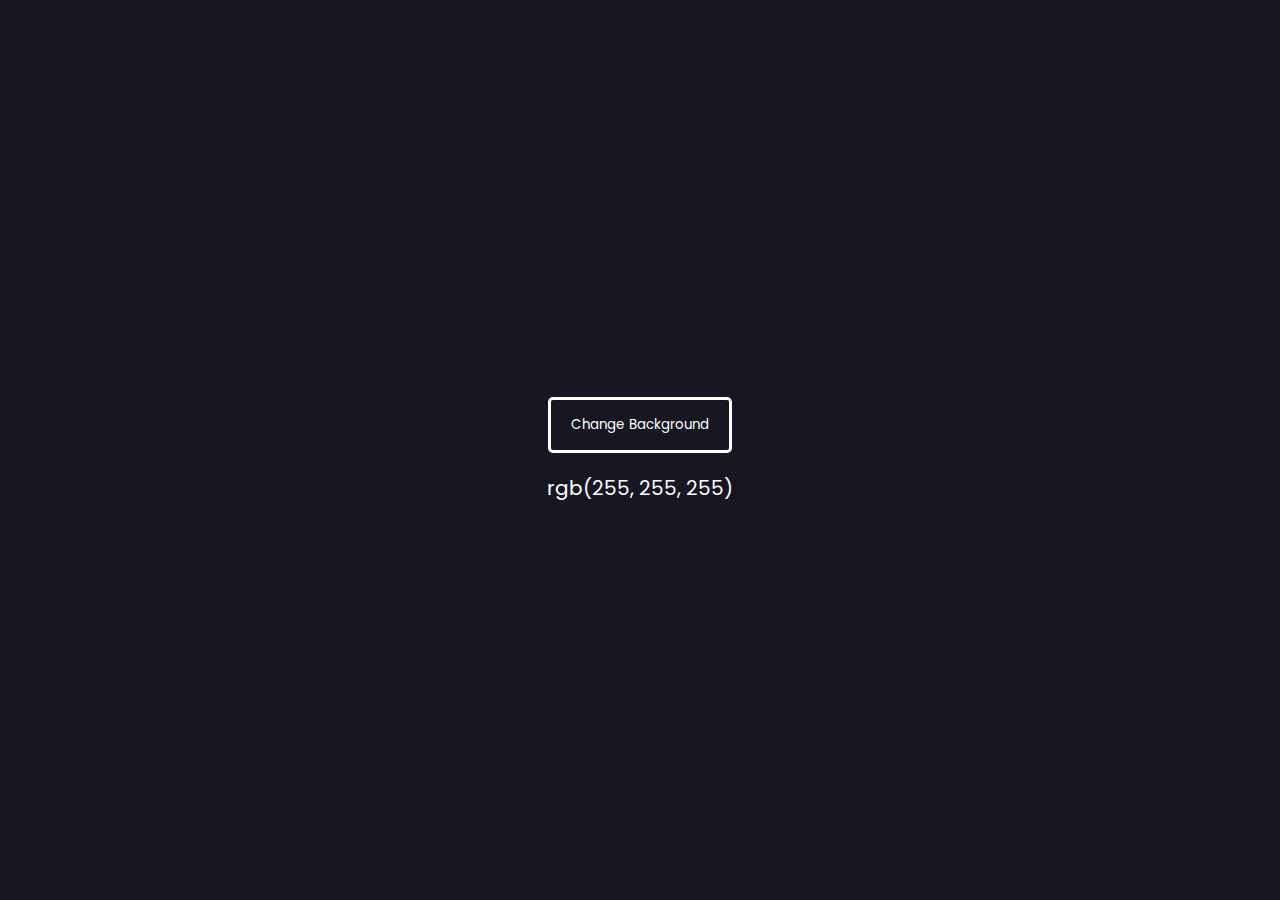
<file: backgroundChanger/index.html>
<!DOCTYPE html>
<html lang="en">
<head>
   <meta charset="UTF-8">
   <meta http-equiv="X-UA-Compatible" content="IE=edge">
   <meta name="viewport" content="width=device-width, initial-scale=1.0">
   <title>Background Changer</title>

   <link rel="stylesheet" href="index.css">
</head>
<body>
   <button id="changeColor" class="changeColorBtn">Change Background</button>
   <p id="color">rgb(255, 255, 255)</p>


   <script src="index.js"></script>
</body>
</html>
</file>
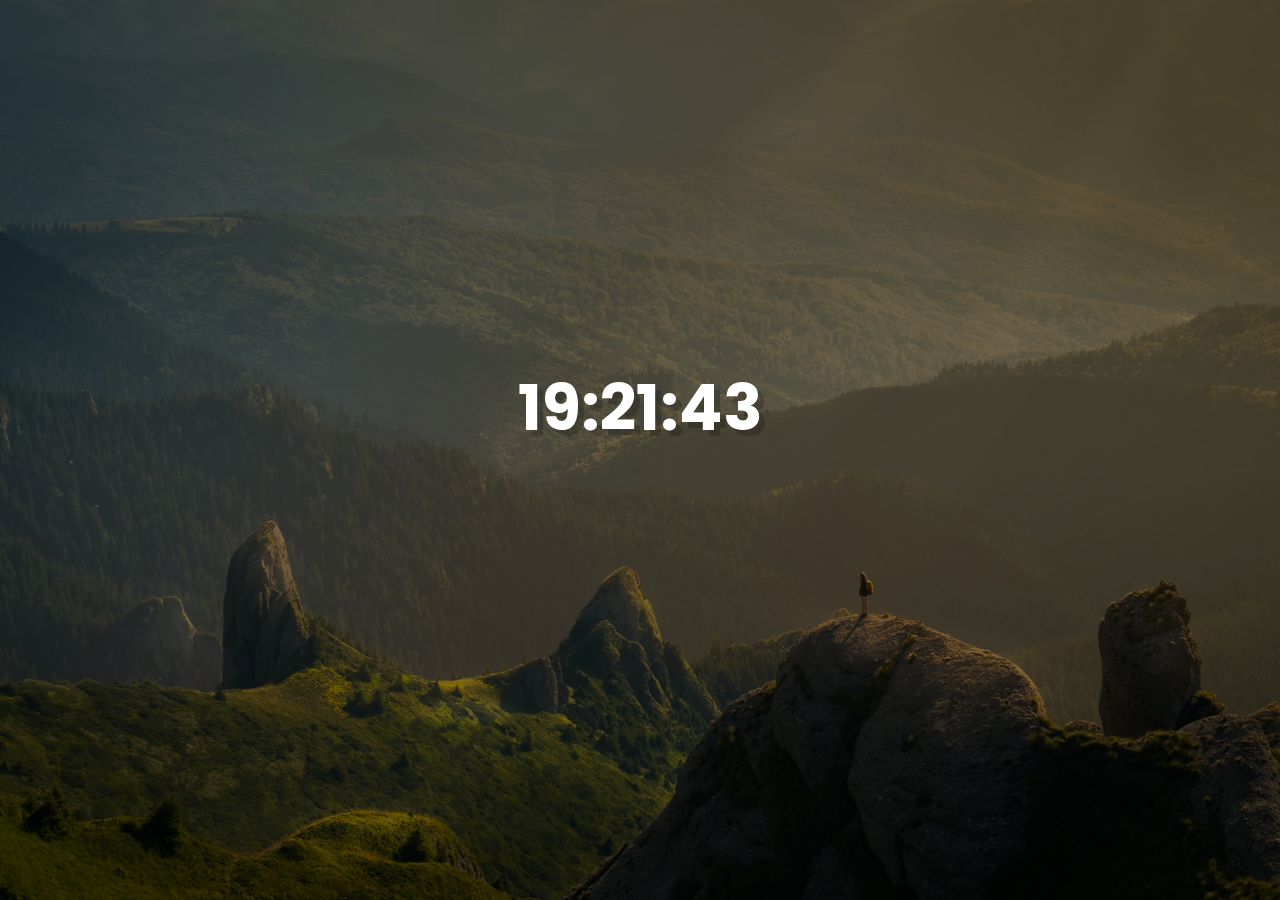
<file: clockApp/index.html>
<!DOCTYPE html>
<html lang="en">
<head>
    <meta charset="UTF-8">
    <meta http-equiv="X-UA-Compatible" content="IE=edge">
    <meta name="viewport" content="width=device-width, initial-scale=1.0">
    <title>Apoels Clock App</title>

    <link rel="stylesheet" href="index.css">
    <link href="https://fonts.googleapis.com/css2?family=Poppins:wght@400;600;700&display=swap" rel="stylesheet">
</head>
<body onload="clock()">
    <div class="app" id="app">
        <div class="overlay"></div>
        <h1 id="clock">Saatin Bulunduğu Kısım</>
    </div>

    
    <script src="index.js"></script>
</body>
</html>
</file>
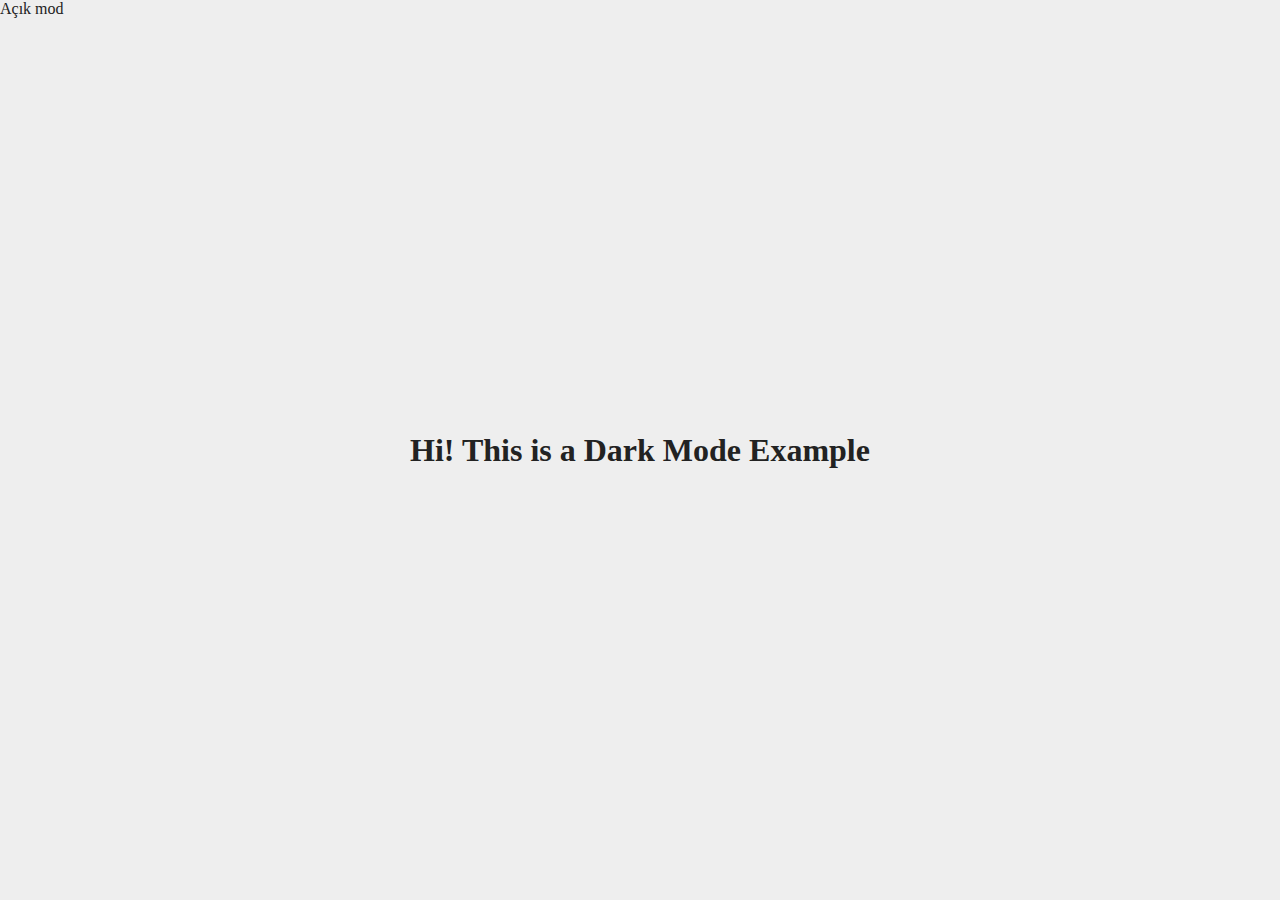
<file: darkMode/index.html>
<!DOCTYPE html>
<html lang="en">
<head>
    <meta charset="UTF-8">
    <meta http-equiv="X-UA-Compatible" content="IE=edge">
    <meta name="viewport" content="width=device-width, initial-scale=1.0">
    <title>Dark mode</title>
    <link rel="stylesheet" href="index.css">
</head>
<body>

    <label class="mode-label">

        <input type="checkbox" id="mode-control" />
        <span>Koyu mod</span>
        <span>Açık mod</span>

    </label>

    <h1>
        Hi! This is a Dark Mode Example
    </h1>

    <script src="index.js"></script>
</body>
</html>
</file>
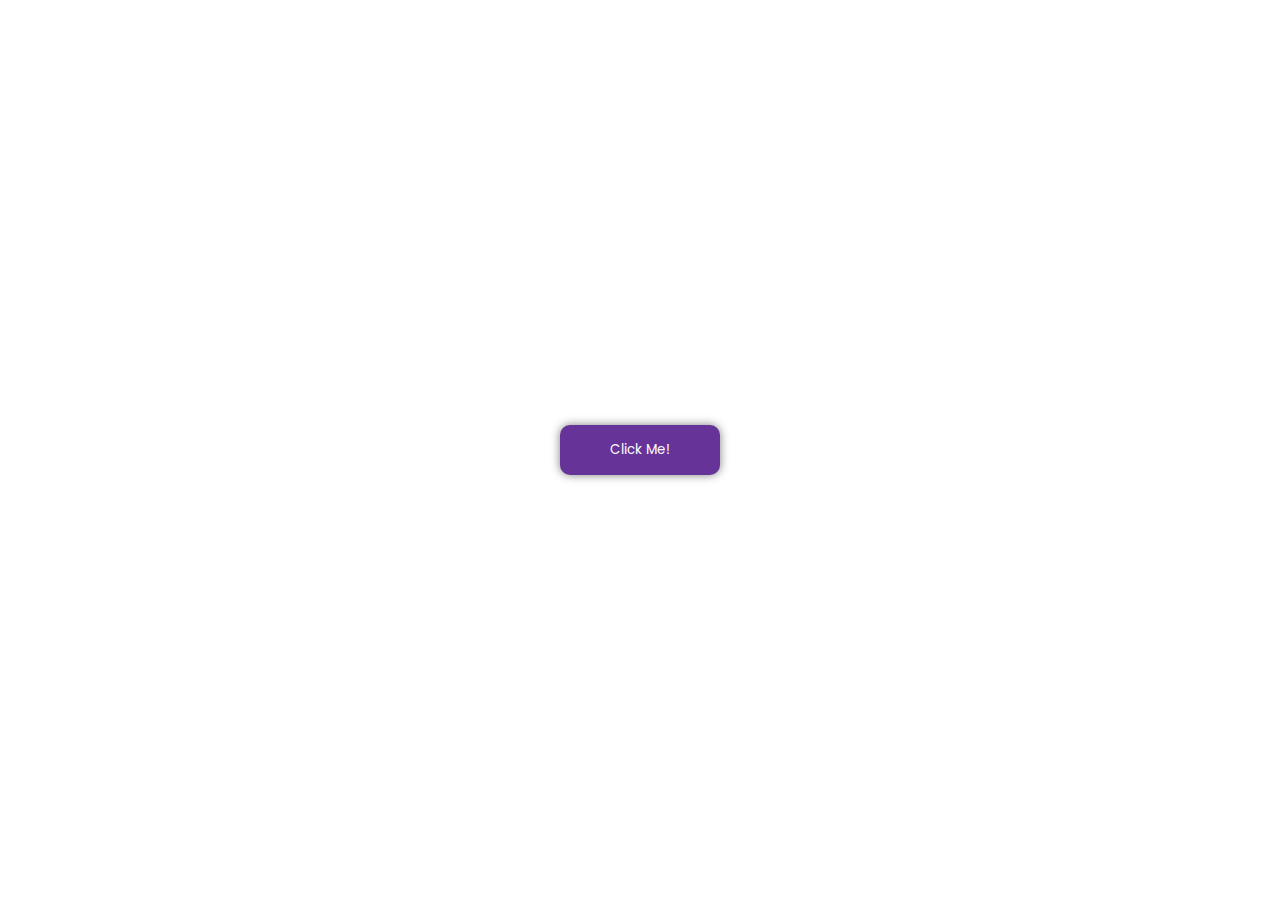
<file: modal/index.html>
<!DOCTYPE html>
<html lang="en">
<head>
    <meta charset="UTF-8">
    <meta http-equiv="X-UA-Compatible" content="IE=edge">
    <meta name="viewport" content="width=device-width, initial-scale=1.0">
    <title>Javascript Modal</title>

    <link rel="stylesheet" href="index.css">
</head>
<body>
    
    <button id="modal">Click Me!</button>

    <div class="modal" id="modalContent">
        <h1>This is a modal</h1>
        <p>Lorem, ipsum dolor sit amet consectetur adipisicing elit. Rerum iure deleniti ex sint incidunt quos odio nulla fuga officia eveniet.</p>
    </div>

    <div class="close" id="close">
        &times;
    </div>

    <script src="index.js"></script>
</body>
</html>
</file>
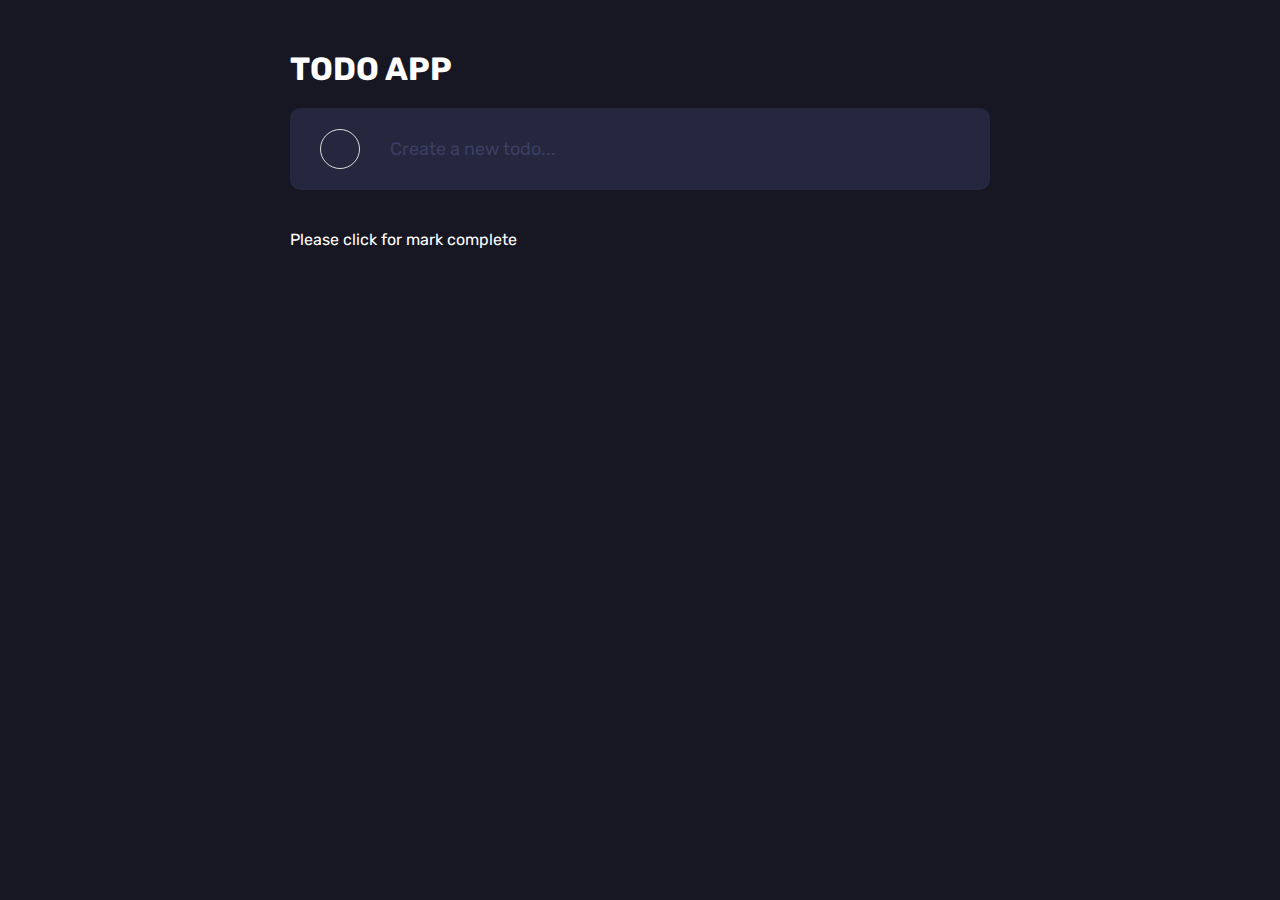
<file: todoApp/index.html>
<!DOCTYPE html>
<html lang="en">
   <head>
      <meta charset="UTF-8" />
      <meta http-equiv="X-UA-Compatible" content="IE=edge" />
      <meta name="viewport" content="width=device-width, initial-scale=1.0" />
      <title>Todo App</title>

      <link rel="stylesheet" href="index.css" />
      <link
         rel="stylesheet"
         href="https://cdnjs.cloudflare.com/ajax/libs/font-awesome/6.1.1/css/all.min.css"
         integrity="sha512-KfkfwYDsLkIlwQp6LFnl8zNdLGxu9YAA1QvwINks4PhcElQSvqcyVLLD9aMhXd13uQjoXtEKNosOWaZqXgel0g=="
         crossorigin="anonymous"
         referrerpolicy="no-referrer"
      />
      <link
         href="https://fonts.googleapis.com/css2?family=Rubik:wght@400;500;600;700&display=swap"
         rel="stylesheet"
      />
   </head>
   <body>
      <div class="app">
         <h1>TODO APP</h1>
         <form id="form">
            <button type="submit" id="addBtn">
               <i class="fa-solid fa-plus"></i>
            </button>
            <input type="text" id="todoInput" placeholder="Create a new todo..." autocomplete="off" />
         </form>

         <ul class="todoList" id="todoList">
         </ul>
         <div class="info">
            <p>Please click for mark complete</p>
         </div>
      </div>

      <script src="index.js"></script>
   </body>
</html>
</file>
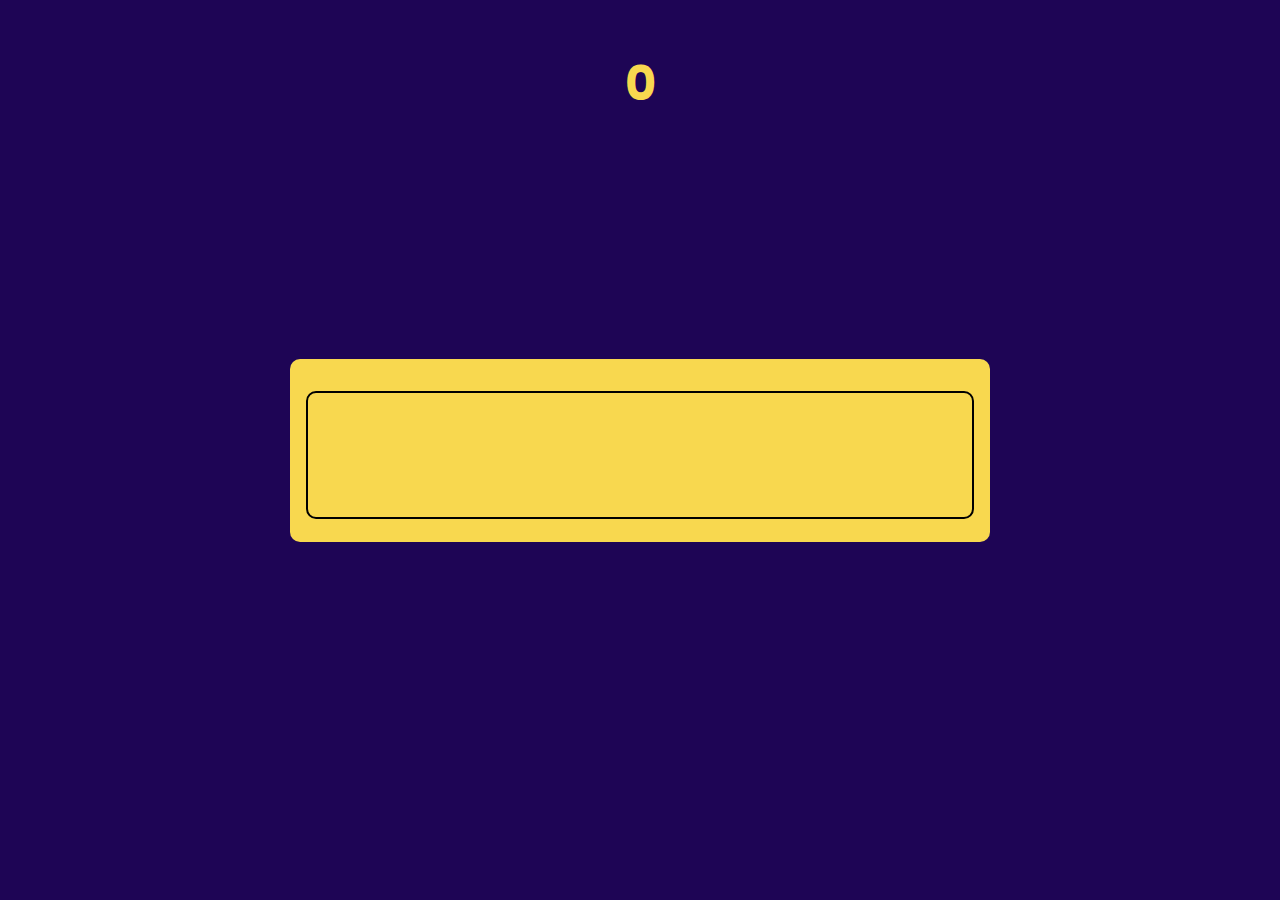
<file: typingTest/index.html>
<!DOCTYPE html>
<html lang="en">
<head>
    <meta charset="UTF-8">
    <meta http-equiv="X-UA-Compatible" content="IE=edge">
    <meta name="viewport" content="width=device-width, initial-scale=1.0">
    <title>Document</title>

    <link rel="stylesheet" href="index.css">
</head>
<body>
    
    <div class="timer" id="timer">
        0
    </div>

    <div class="container">
        <div class="quote-display" id="quoteDisplay"></div>
        <textarea id="quoteInput" class="quote-input" cols="30" rows="10" autofocus oninput="input()"></textarea>
    </div>

    <script src="index.js"></script>
</body>
</html>
</file>
<file: backgroundChanger/index.css>
@import url('https://fonts.googleapis.com/css2?family=Poppins:wght@500;700&display=swap');

* {
   margin: 0;
   padding: 0;
   box-sizing: border-box;
   list-style: none;
   text-decoration: none;
   outline: none;
}

html,
body {
   width: 100%;
   max-height: 100vh;
   height: 100vh;
   display: flex;
   justify-content: center;
   align-items: center;
   background: #171723;
   font-family: "Poppins", sans-serif;
   flex-direction: column;
   transition: background 300ms ease-in-out;
}

button {
   padding: 15px 20px;
   background: none;
   border: 3px solid #fff;
   border-radius: 5px;
   color: #fff;
   font-family: inherit;
   margin-bottom: 20px;
   cursor: pointer;
}

p {
   font-size: 20px;
   color: #fff;
}
</file>
<file: clockApp/index.css>
* {
    margin: 0;
    padding: 0;
    box-sizing: border-box;
    list-style: none;
    text-decoration: none;
}

html, body {
    max-height: 100vh;
    height: 100vh;
    width: 100%;
    font-family: 'Poppins', sans-serif;
}

.app {
    width: 100%;
    height:100%;
    background: url(./images/background.jpg) center center no-repeat;
    background-size: cover;
    display: flex;
    align-items: center;
    justify-content: center;
}

.app .overlay {
    position: absolute;
    top: 0;
    left: 0;
    width: 100%;
    height: 100%;
    background: rgba(0, 0, 0, 0.5);
}

.app h1 {
    font-size: 4rem;
    color: #fff;
    text-align: center;
    position: absolute;
    z-index: 999999;
    top: 40%;
    text-shadow: 6px 6px 0px rgba(0,0,0,0.2);
}
</file>
<file: darkMode/index.css>
* {
    margin: 0;
    padding: 0;
    box-sizing: border-box;
}

body {
    color: #222;
    background-color: #eee;
    display: flex;
    align-items: center;
    justify-content: center;
    height: 100vh;
    transition: 300ms all;
}

body.dark {
    background: #222;
    color: #fff;
}

.mode-label {
    position: absolute;
    top: 0;
    left: 0;
}

.mode-label input {
    visibility: hidden;
    position: absolute;
}

.mode-label span:nth-of-type(2) {
    display: none;
}

.mode-label input:checked + span {
    display: none;
}

.mode-label input:checked + span + span {
    display: inline-block;
}
</file>
<file: modal/index.css>
@import url('https://fonts.googleapis.com/css2?family=Poppins:wght@500;700&display=swap');

* {
    margin: 0;
    padding: 0;
    box-sizing: border-box;
    list-style: none;
    text-decoration: none;
}

html, body {
    max-height: 100vh;
    height: 100vh;
    width: 100%;
    font-family: 'Poppins', sans-serif;

    display: flex;
    align-items: center;
    justify-content: center;
    flex-direction: column;
}

button {
    padding: 15px 50px;
    cursor: pointer;
    border-radius: 10px;
    background: rebeccapurple;
    border: none;
    box-shadow: 0px 0px 10px rgba(0, 0, 0, 0.5);
    color: #fff;
    font-family: inherit;
}

.modal {
    text-align: center;
    position: absolute;
    left: 50%;
    top: 40%;
    background: #fff;
    border: 3px solid #000;
    border-radius: 10px;
    transform: translateX(-50%);
    width: 500px;
    padding: 20px 0;
    display: none;
}

.close {
    position: absolute;
    top: 0;
    right: 10px;
    cursor: pointer;
    font-size: 50px;
    display: none;
}

.modal.open,
.close.open {
    display: block;
}
</file>
<file: todoApp/index.css>
* {
   margin: 0;
   padding: 0;
   box-sizing: border-box;
   list-style: none;
   text-decoration: none;
   outline: none;
}

/* width */
::-webkit-scrollbar {
   width: 5px;
   display: block;
}

/* Track */
::-webkit-scrollbar-track {
   background: #24273d;
   border-radius: 10px;
}

/* Handle */
::-webkit-scrollbar-thumb {
   background: #171723;
   border-radius: 10px;
}

/* Handle on hover */
::-webkit-scrollbar-thumb:hover {
   background: #3b3f64;
}

html,
body {
   width: 100%;
   overflow: hidden;
   display: flex;
   justify-content: center;
   padding: 25px 0;
   background: #171723;
   font-family: "Rubik", sans-serif;
}

.app {
   width: 700px;
}

.app h1 {
   font-weight: 700;
   color: #fff;
   margin-bottom: 20px;
}

.app form {
   background: #24273d;
   padding: 10px 30px;
   border-radius: 10px;
   display: flex;
   align-items: center;
   justify-content: space-between;
}

.app form input {
   width: calc(100% - 50px);
   padding: 20px 20px;
   border-radius: 10px;
   background: transparent;
   border: none;
   outline: none;
   color: #fff;
   font-size: 18px;
   font-family: inherit;
}

.app form input::placeholder {
   color: #3b3f64;
   font-family: inherit;
}

.app form button {
   width: 40px;
   height: 40px;
   border-radius: 50%;
   display: flex;
   align-items: center;
   justify-content: center;
   margin-right: 10px;
   background: transparent;
   border: none;
   border: 1px solid #ddd;
}

.app form button i {
   font-size: 16px;
   color: #ddd;
}

.app .todoList {
   width: 100%;
   margin: 20px 0;
   max-height: 400px;
   overflow-y: auto;
   border-radius: 10px;
}

.app .todoList li {
   padding: 15px 25px;
   background: #24273d;
   color: #fff;
   border-bottom: 1px solid #3b3f64;
   cursor: pointer;
   display: flex;
   align-items: center;
   user-select: none;
   justify-content: space-between;
}

.app .todoList li.completed {
   text-decoration: line-through;
   color: #3b3f64
}

.app .todoList li.completed .left .circle {
   background-color: #171723;
   border: 1px solid #171723;
}

.app .todoList li .left {
   display: flex;
   align-items: center;
}

.app .todoList li .right i {
   color: #fff;
   font-size: 18px;
   padding: 10px 0 10px 20px;
}

.app .todoList li div.circle {
   width: 30px;
   height: 30px;
   border-radius: 50%;
   border: 1px solid #ddd;
   margin-right: 20px;
}

.app .info {
   color: #fff;
   margin-top: 20px;
}
</file>
<file: typingTest/index.css>
@import url('https://fonts.googleapis.com/css2?family=Poppins:wght@500;700&display=swap');
* {
    margin: 0;
    padding: 0;
    box-sizing: border-box;
}

.correct {
    color: green;
}
.incorrect {
    color: red;
    text-decoration: underline;
}

body {
    font-family: 'Poppins', sans-serif !important;
    display: flex;
    justify-content: center;
    align-items: center;
    min-height: 100vh;
    background-color: #1e0555;
}

body, .quote-input {
    font-family: inherit;
}

.container{
    background: #f8d84f;
    padding: 1rem;
    border-radius: 10px;
    width: 700px;
    max-width: 90%;
}

.timer {
    position: absolute;
    top: 3rem;
    font-size: 3rem;
    color: #f8d84f;
    font-weight: bold;
}

.quote-display {
    margin-bottom: 1rem;
    margin-left: calc(1rem * 2px);
    margin-right: calc(1rem + 2px)
}

.quote-input {
    background: transparent;
    border: 2px solid #a1922e;
    outline: none;
    width: 100%;
    height: 8rem;
    margin: auto;
    resize: none;
    padding: .5rem 1rem;
    border-radius: 10px;
}

.quote-input:focus {
    border-color: #000;
}
</file>
